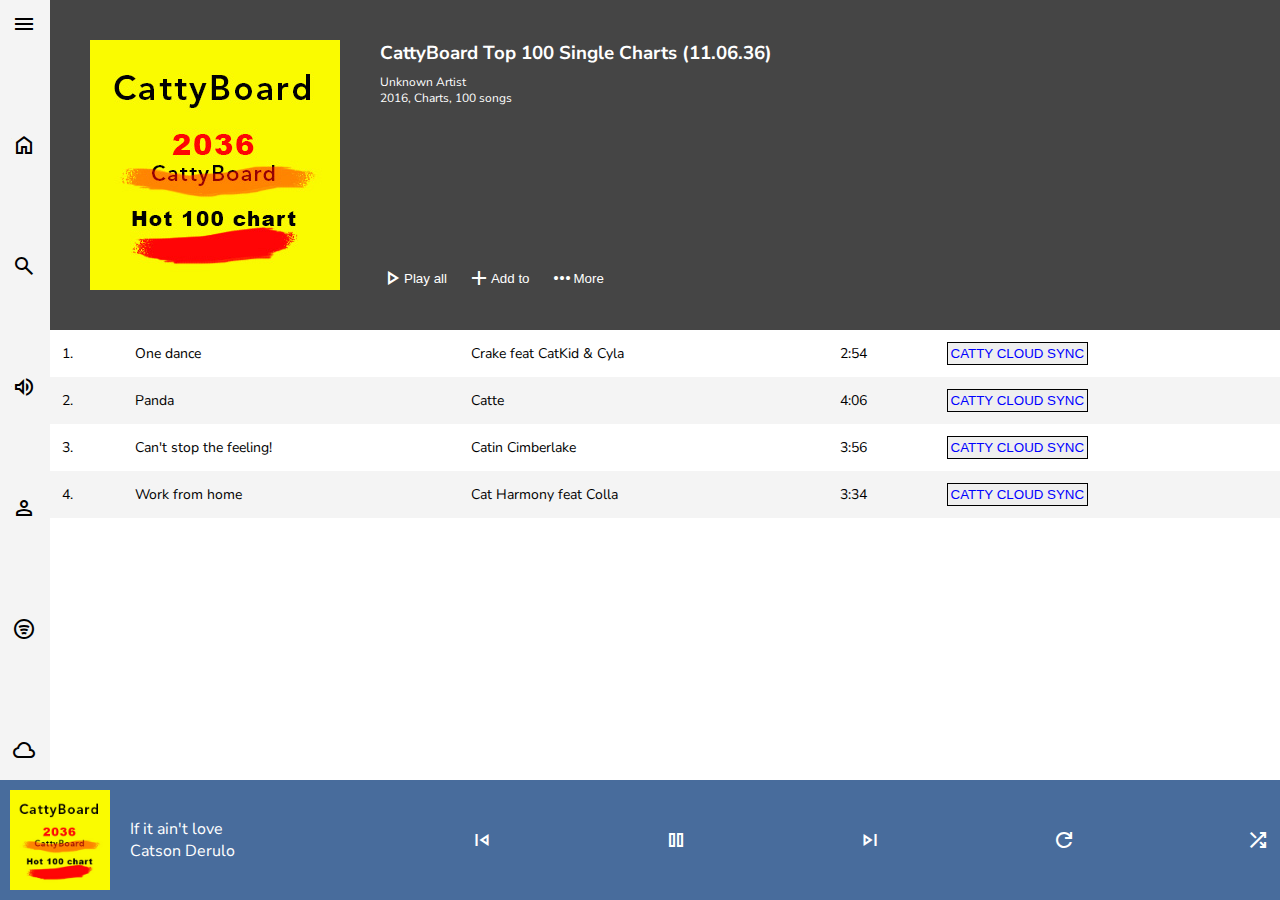
<file: Week-1/Exercise 1.2/index.html>
<!DOCTYPE html>
<html lang="en">
  <head>
    <meta charset="UTF-8" />
    <meta http-equiv="X-UA-Compatible" content="IE=edge" />
    <meta name="viewport" content="width=device-width, initial-scale=1.0" />
    <link rel="preconnect" href="https://fonts.googleapis.com" />
    <link rel="preconnect" href="https://fonts.gstatic.com" crossorigin />
    <link
      href="https://fonts.googleapis.com/css2?family=Nunito+Sans:ital,wght@0,400;0,700;1,400&display=swap"
      rel="stylesheet" />
    <link
      rel="stylesheet"
      href="https://fonts.googleapis.com/css2?family=Material+Symbols+Outlined:opsz,wght,FILL,GRAD@48,400,1,0" />

    <title>Catty Board</title>
    <style>
      *,
      *::before,
      *::after {
        box-sizing: border-box;
      }

      * {
        margin: 0;
        padding: 0;
      }

      body {
        font-family: 'Nunito Sans', Tahoma, Geneva, Verdana, sans-serif;
        height: 100vh;
      }

      .font-small {
        font-size: 12px;
      }

      .link-btn {
        display: flex;
        align-items: center;
        background: transparent;
        border: none;
        cursor: pointer;
      }

      .text-white {
        color: white;
      }

      .mt-4 {
        margin-top: 20px;
      }
      .mb-4 {
        margin-bottom: 20px;
      }
      .mr-4 {
        margin-right: 20px;
      }
      .ml-4 {
        margin-left: 20px;
      }

      .icon-spotify {
        transform: rotate(-90deg);
      }

      .wrapper {
        display: grid;
        grid-template-columns: 50px 1fr;
        grid-template-rows: 1fr 120px;
        grid-template-areas:
          'header main'
          'footer footer';
        height: 100%;
      }

      .wrapper > header {
        grid-area: header;
      }

      .wrapper > main {
        grid-area: main;
      }

      .wrapper > footer {
        grid-area: footer;
      }

      header {
        min-width: 50px;
        background-color: #f4f4f4;
      }

      header,
      nav,
      ul {
        height: 100%;
      }

      nav > ul {
        display: flex;
        flex-direction: column;
        justify-content: space-between;
        list-style: none;
      }

      nav a {
        display: inline-block;
        text-decoration: none;
        color: black;
        padding: 12px;
      }

      .song-detail {
        display: flex;
        padding: 40px;
        background: #454545;
      }

      .song-detail > img {
        margin-right: 40px;
      }

      .song-content {
        display: flex;
        flex-direction: column;
        color: white;
      }

      .song-content > h3 {
        margin-bottom: 8px;
      }

      .song-detail-btn-group {
        display: flex;
        margin: auto 0 0;
      }

      .songs-list,
      .songs-list th,
      .songs-list td {
        border: none;
        border-collapse: collapse;
      }

      .songs-list {
        width: 100%;
        padding: 10px;
      }

      .songs-list > tbody > tr > td {
        padding: 12px;
        font-size: 14px;
      }

      .songs-list > tbody > tr:nth-child(even) {
        background-color: #f4f4f4;
      }

      .sync-btn {
        border-radius: 0;
        border: 1px solid black;
        box-shadow: none;
        padding: 3px;
        color: blue;
        text-transform: uppercase;
      }

      .player-bar {
        display: flex;
        padding: 10px;
        background-color: #486c9c;
      }

      .player-details {
        align-self: center;
        color: white;
      }

      .player-controls {
        display: flex;
        justify-content: space-between;
        max-width: 800px;
        width: 100%;
        align-self: center;
        margin-left: auto;
        color: white;
      }

      .player-controls > span {
        cursor: pointer;
      }
    </style>
  </head>

  <body>
    <section class="wrapper">
      <header>
        <nav>
          <ul>
            <li>
              <a href="#">
                <span class="material-symbols-outlined"> menu </span>
              </a>
            </li>
            <li>
              <a href="#">
                <span class="material-symbols-outlined"> home </span>
              </a>
            </li>
            <li>
              <a href="#">
                <span class="material-symbols-outlined"> search </span>
              </a>
            </li>
            <li>
              <a href="#">
                <span class="material-symbols-outlined"> volume_up </span>
              </a>
            </li>
            <li>
              <a href="#">
                <span class="material-symbols-outlined"> person </span>
              </a>
            </li>
            <li>
              <a href="#">
                <span class="material-symbols-outlined icon-spotify">
                  contactless
                </span>
              </a>
            </li>
            <li>
              <a href="#">
                <span class="material-symbols-outlined"> cloud </span>
              </a>
            </li>
          </ul>
        </nav>
      </header>
      <main>
        <!-- Details Section -->
        <section class="song-detail">
          <img src="./catty-board.jpg" alt="Catty Board 2036 Hot 100 chart" />
          <section class="song-content">
            <h3>CattyBoard Top 100 Single Charts (11.06.36)</h3>
            <p class="font-small">Unknown Artist</p>
            <p class="font-small">2016, Charts, 100 songs</p>
            <section class="song-detail-btn-group">
              <button class="link-btn text-white mr-4">
                <span class="material-symbols-outlined"> play_arrow </span>Play
                all
              </button>
              <button class="link-btn text-white mr-4">
                <span class="material-symbols-outlined"> add </span>Add to
              </button>
              <button class="link-btn text-white mr-4">
                <span class="material-symbols-outlined"> more_horiz </span>More
              </button>
            </section>
          </section>
        </section>

        <!-- List of songs -->
        <table class="songs-list">
          <caption hidden aria-hidden="true">
            List of songs
          </caption>
          <thead hidden aria-hidden="true">
            <th>Sr.</th>
            <th>Name</th>
            <th>Artist</th>
            <th>Time</th>
            <th>Sync</th>
          </thead>
          <tbody>
            <tr>
              <td>1.</td>
              <td>One dance</td>
              <td>Crake feat CatKid & Cyla</td>
              <td>2:54</td>
              <td>
                <button class="sync-btn">catty cloud sync</button>
              </td>
            </tr>
            <tr>
              <td>2.</td>
              <td>Panda</td>
              <td>Catte</td>
              <td>4:06</td>
              <td>
                <button class="sync-btn">catty cloud sync</button>
              </td>
            </tr>
            <tr>
              <td>3.</td>
              <td>Can't stop the feeling!</td>
              <td>Catin Cimberlake</td>
              <td>3:56</td>
              <td>
                <button class="sync-btn">catty cloud sync</button>
              </td>
            </tr>
            <tr>
              <td>4.</td>
              <td>Work from home</td>
              <td>Cat Harmony feat Colla</td>
              <td>3:34</td>
              <td>
                <button class="sync-btn">catty cloud sync</button>
              </td>
            </tr>
          </tbody>
        </table>
      </main>
      <footer class="player-bar">
        <img
          src="./catty-board.jpg"
          alt="Catty Board 2036 Hot 100 chart"
          width="100"
          height="100"
          class="mr-4" />
        <section class="player-details">
          <p>If it ain't love</p>
          <p>Catson Derulo</p>
        </section>
        <section class="player-controls">
          <span class="material-symbols-outlined"> skip_previous </span>
          <span class="material-symbols-outlined"> pause </span>
          <span class="material-symbols-outlined"> skip_next </span>
          <span class="material-symbols-outlined"> refresh </span>
          <span class="material-symbols-outlined"> shuffle </span>
        </section>
      </footer>
    </section>
  </body>
</html>
</file>
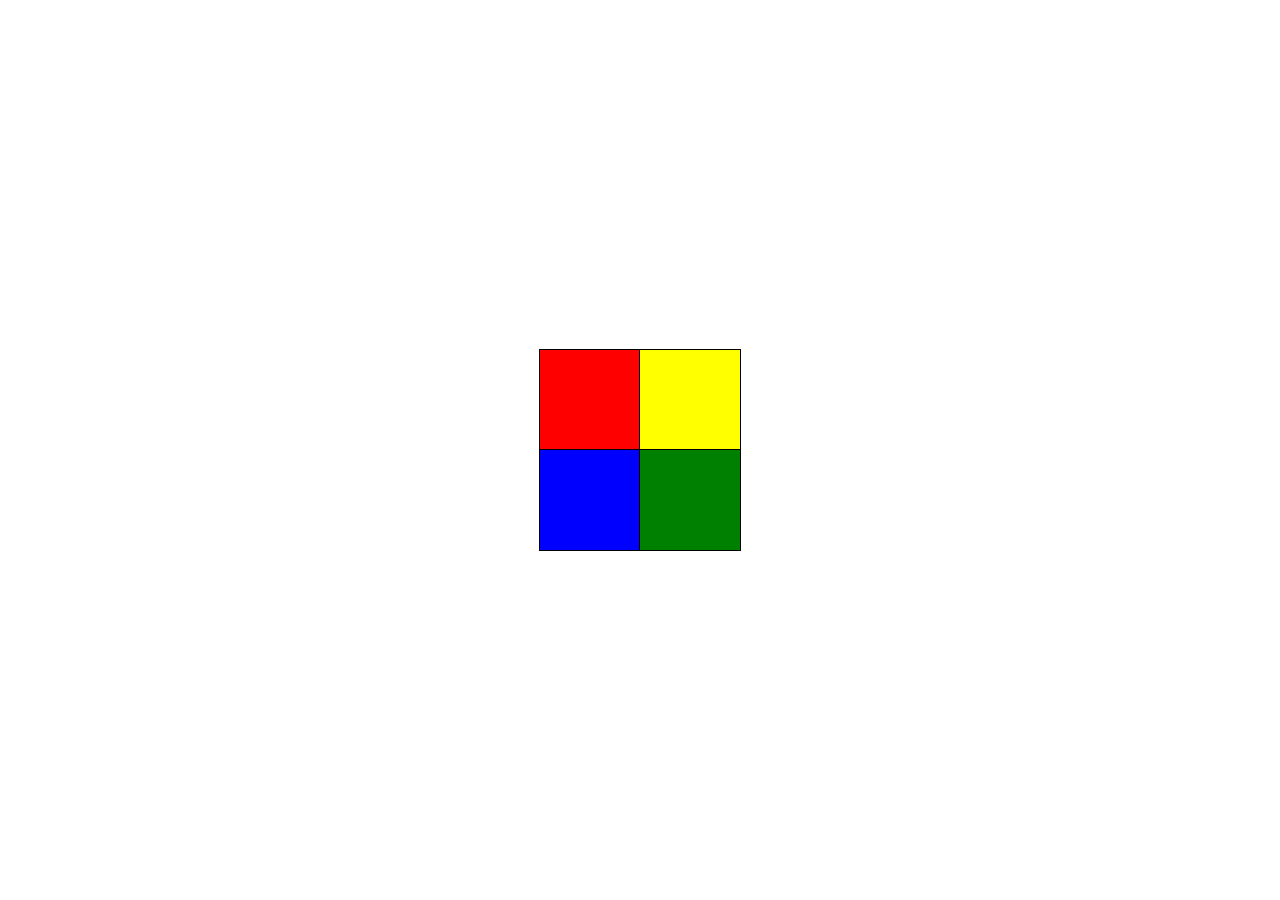
<file: Week-2/Exercise2.2/index.html>
<!DOCTYPE html>
<html lang="en">
<head>
  <meta charset="UTF-8">
  <meta http-equiv="X-UA-Compatible" content="IE=edge">
  <meta name="viewport" content="width=device-width, initial-scale=1.0">
  <title>Animation</title>
  <link rel="stylesheet" href="./style.css">
</head>
<body>
  <main class="main-wrapper">
    <section class="box-wrapper text-center">
      Hi
      <section class="box-container">
        <div class="box one"></div>
        <div class="box two"></div>
        <div class="box three"></div>
        <div class="box four"></div>
      </section>
    </section>
  </main>
</body>
</html>
</file>
<file: Week-2/Exercise2.2/style.css>
* {
  margin: 0;
  padding: 0;
  box-sizing: border-box;
}

.main-wrapper {
  display: flex;
  align-items: center;
  justify-content: center;
  width: 100vw;
  height: 100vh;
}

.box-wrapper {
  display: flex;
  align-items: center;
  justify-content: center;
  position: relative;
  width: 200px;
  height: 200px;
  font-size: xx-large;
}

.box-container {
  display: flex;
  flex-flow: row wrap;
  position: absolute;
  width: 100%;
  height: 100%;
}

.box-container:hover .one {
  animation-name: rotate-box-one-four;
  animation-duration: 1s;
  animation-timing-function: ease-in-out;
  animation-fill-mode: forwards;
}

.box-container:hover .two {
  animation-name: rotate-box-two-three;
  animation-duration: 1s;
  animation-timing-function: ease-in-out;
  animation-fill-mode: forwards;
}

.box-container:hover .three {
  animation-name: rotate-box-two-three;
  animation-duration: 1s;
  animation-timing-function: ease-in-out;
  animation-fill-mode: forwards;
}

.box-container:hover .four {
  animation-name: rotate-box-one-four;
  animation-duration: 1s;
  animation-timing-function: ease-in-out;
  animation-fill-mode: forwards;
}

.box {
  width: 50%;
  height: 50%;
  outline: 1px solid black;
}

.one {
  background: red;
  transform-origin: top left;
  animation-name: reverse-box-one-four;
  animation-duration: 1s;
  animation-timing-function: ease-in-out;
  animation-fill-mode: forwards;
}

.two {
  background: yellow;
  transform-origin: top right;
  animation-name: reverse-box-two-three;
  animation-duration: 1s;
  animation-timing-function: ease-in-out;
  animation-fill-mode: forwards;
}

.three {
  background: blue;
  transform-origin: bottom left;
  animation-name: reverse-box-two-three;
  animation-duration: 1s;
  animation-timing-function: ease-in-out;
  animation-fill-mode: forwards;
}

.four {
  background: green;
  transform-origin: bottom right;
  animation-name: reverse-box-one-four;
  animation-duration: 1s;
  animation-timing-function: ease-in-out;
  animation-fill-mode: forwards;
}

/* rotate animations */

@keyframes rotate-box-one-four {
  from {
    transform: rotate(0deg);
  }
  to {
    transform: rotate(90deg);
  }
}

@keyframes rotate-box-two-three {
  from {
    transform: rotate(0deg);
  }
  to {
    transform: rotate(-90deg);
  }
}

/* rotate reverse animations */

@keyframes reverse-box-one-four {
  from {
    transform: rotate(90deg);
  }
  to {
    transform: rotate(0deg);
  }
}

@keyframes reverse-box-two-three {
  from {
    transform: rotate(-90deg);
  }
  to {
    transform: rotate(0deg);
  }
}
</file>
